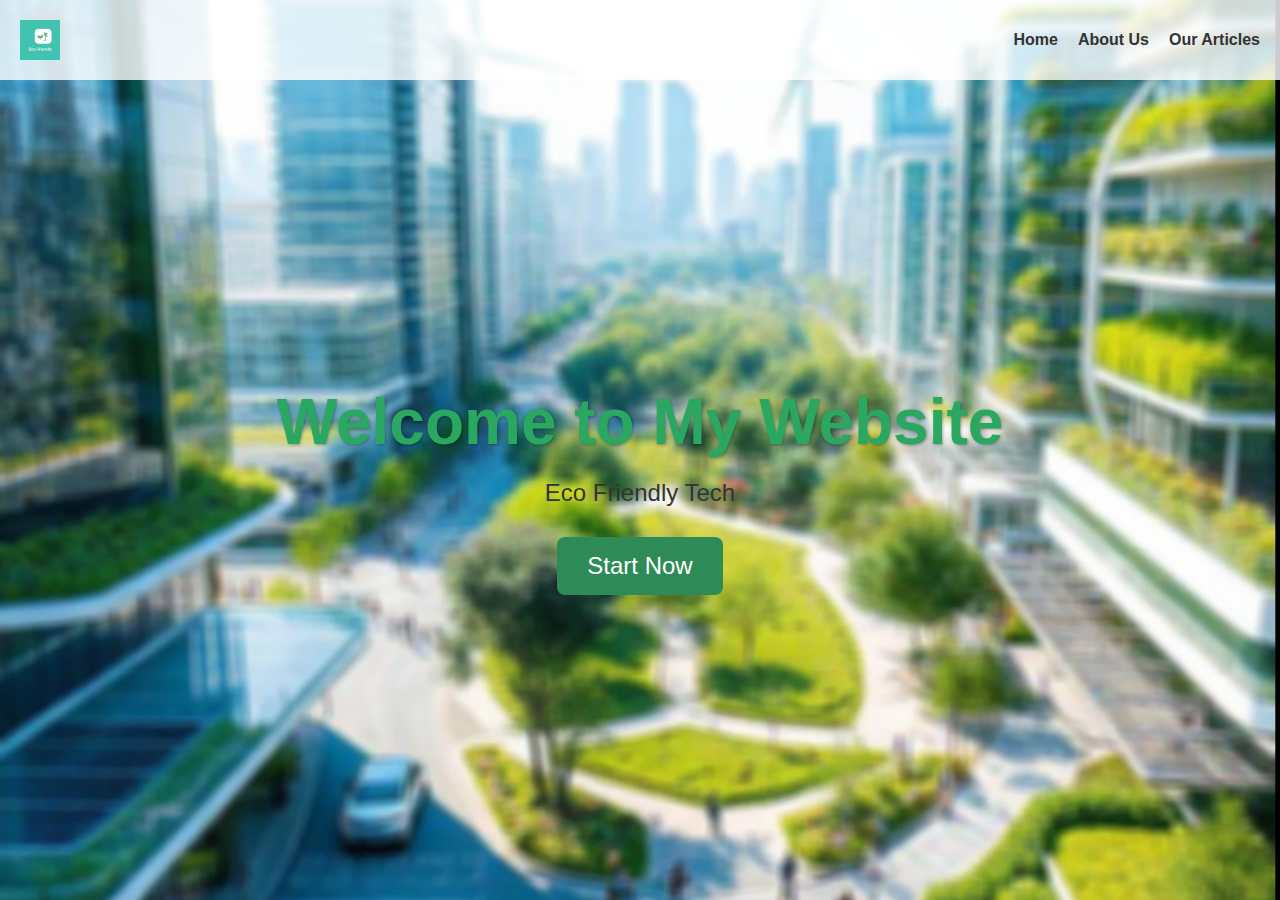
<file: index.html>
<!DOCTYPE html>
<html lang="en">
<head>
    <meta charset="UTF-8">
    <meta name="viewport" content="width=device-width, initial-scale=1.0">
    <title>Eco Friendly Tech</title>
    <style>
        /* Reset default margins */
        body, html {
            margin: 0;
            padding: 0;
            height: 100%;
        }
        
        /* Background styling */
        body {
            background-image: url('bg2.png');
            background-size: cover;
            background-position: center;
            background-attachment: fixed;
            font-family: Arial, sans-serif;
        }
        
        /* Navigation bar */
        nav {
            display: flex;
            justify-content: space-between;
            align-items: center;
            padding: 20px;
            background-color: rgba(255,255,255,0.8); /* Slightly transparent */
        }
        
        nav ul {
            display: flex;
            list-style: none;
            gap: 20px;
            margin: 0;
            padding: 0;
        }
        
        nav a {
            text-decoration: none;
            color: #333;
            font-weight: bold;
        }
        
        /* Main content - perfectly centered */
        main {
            display: flex;
            flex-direction: column;
            justify-content: center;
            align-items: center;
            height: calc(100vh - 80px); /* Full height minus nav */
            text-align: center;
        }
        
        /* Big welcome text */
        h1 {
            font-size: 4rem; /* Very large size */
            margin: 0 0 20px 0;
            color: rgb(42, 167, 96); /* Green color */
            text-shadow: 1px 1px 3px rgba(0,0,0,0.3);
        }
        
        /* Subtitle */
        p {
            font-size: 1.5rem;
            margin: 0 0 30px 0;
            color: #333;
        }
        
        /* Big button */
        .start-button {
            display: inline-block;
            padding: 15px 30px;
            background-color: #2E8B57;
            color: white;
            text-decoration: none;
            font-size: 1.5rem;
            border-radius: 8px;
            transition: background-color 0.3s;
        }
        
        .start-button:hover {
            background-color: #3CB371; /* Lighter green on hover */
        }
    </style>
</head>
<body>
    <nav>
        <img src="Logo.jpg" alt="Eco Friendly Tech" class="logo" height="40">
        <ul>
            <li><a href="index.html">Home</a></li>
            <li><a href="about.html">About Us</a></li>
            <li><a href="Articles.html">Our Articles</a></li>
        </ul>
    </nav>
    
    <main>
        <h1>Welcome to My Website</h1>
        <p>Eco Friendly Tech</p>
        <a href="Articles.html" class="start-button">Start Now</a>
    </main>
</body>
</html>
</file>
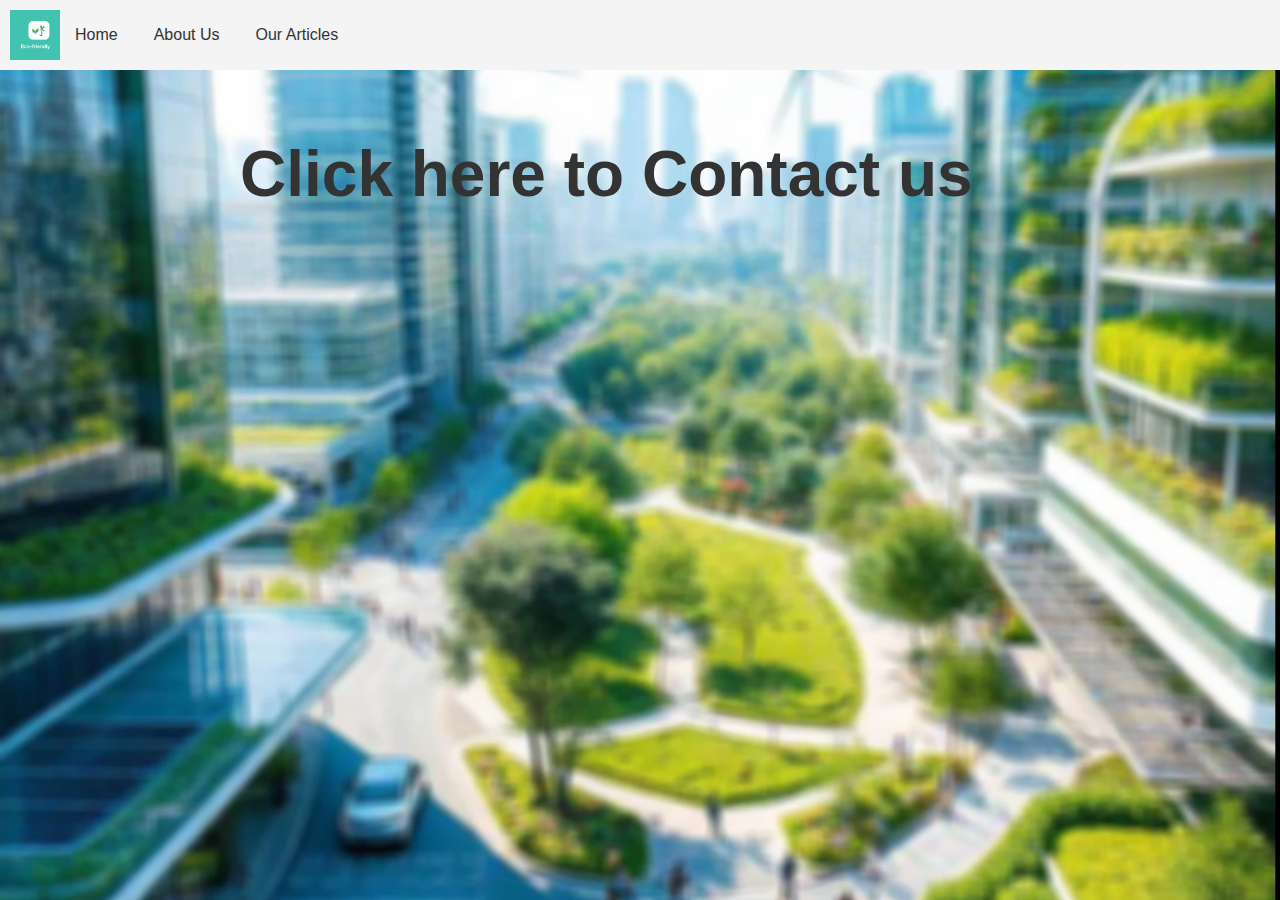
<file: about.html>
<!DOCTYPE html>
<html lang="en">
<head>
    <meta charset="UTF-8">
    <meta name="viewport" content="width=device-width, initial-scale=1.0">
    <title>My Website - About Us</title>
    <link rel="stylesheet" href="style.css">
    <style>
        /* Add this if you're not using style.css */
        main h1 a {
            font-size: 2em; /* 2x bigger */
            text-decoration: none; /* Optional: removes underline */
            color: inherit; /* Keeps original color */
        }
    </style>
</head>
<body background="bg2.png">
    <nav>
        <img src="Logo.jpg" alt="Eco Friendly Tech" class="logo">
        <ul>
            <li><a href="index.html">Home</a></li>
            <li><a href="about.html">About Us</a></li>
            <li><a href="Articles.html">Our Articles</a></li>
        </ul>
    </nav>
    
    <main>
        <h1><a href="Contact.html">Click here to Contact us</a></h1>
    </main>
</body>
</html>
</file>
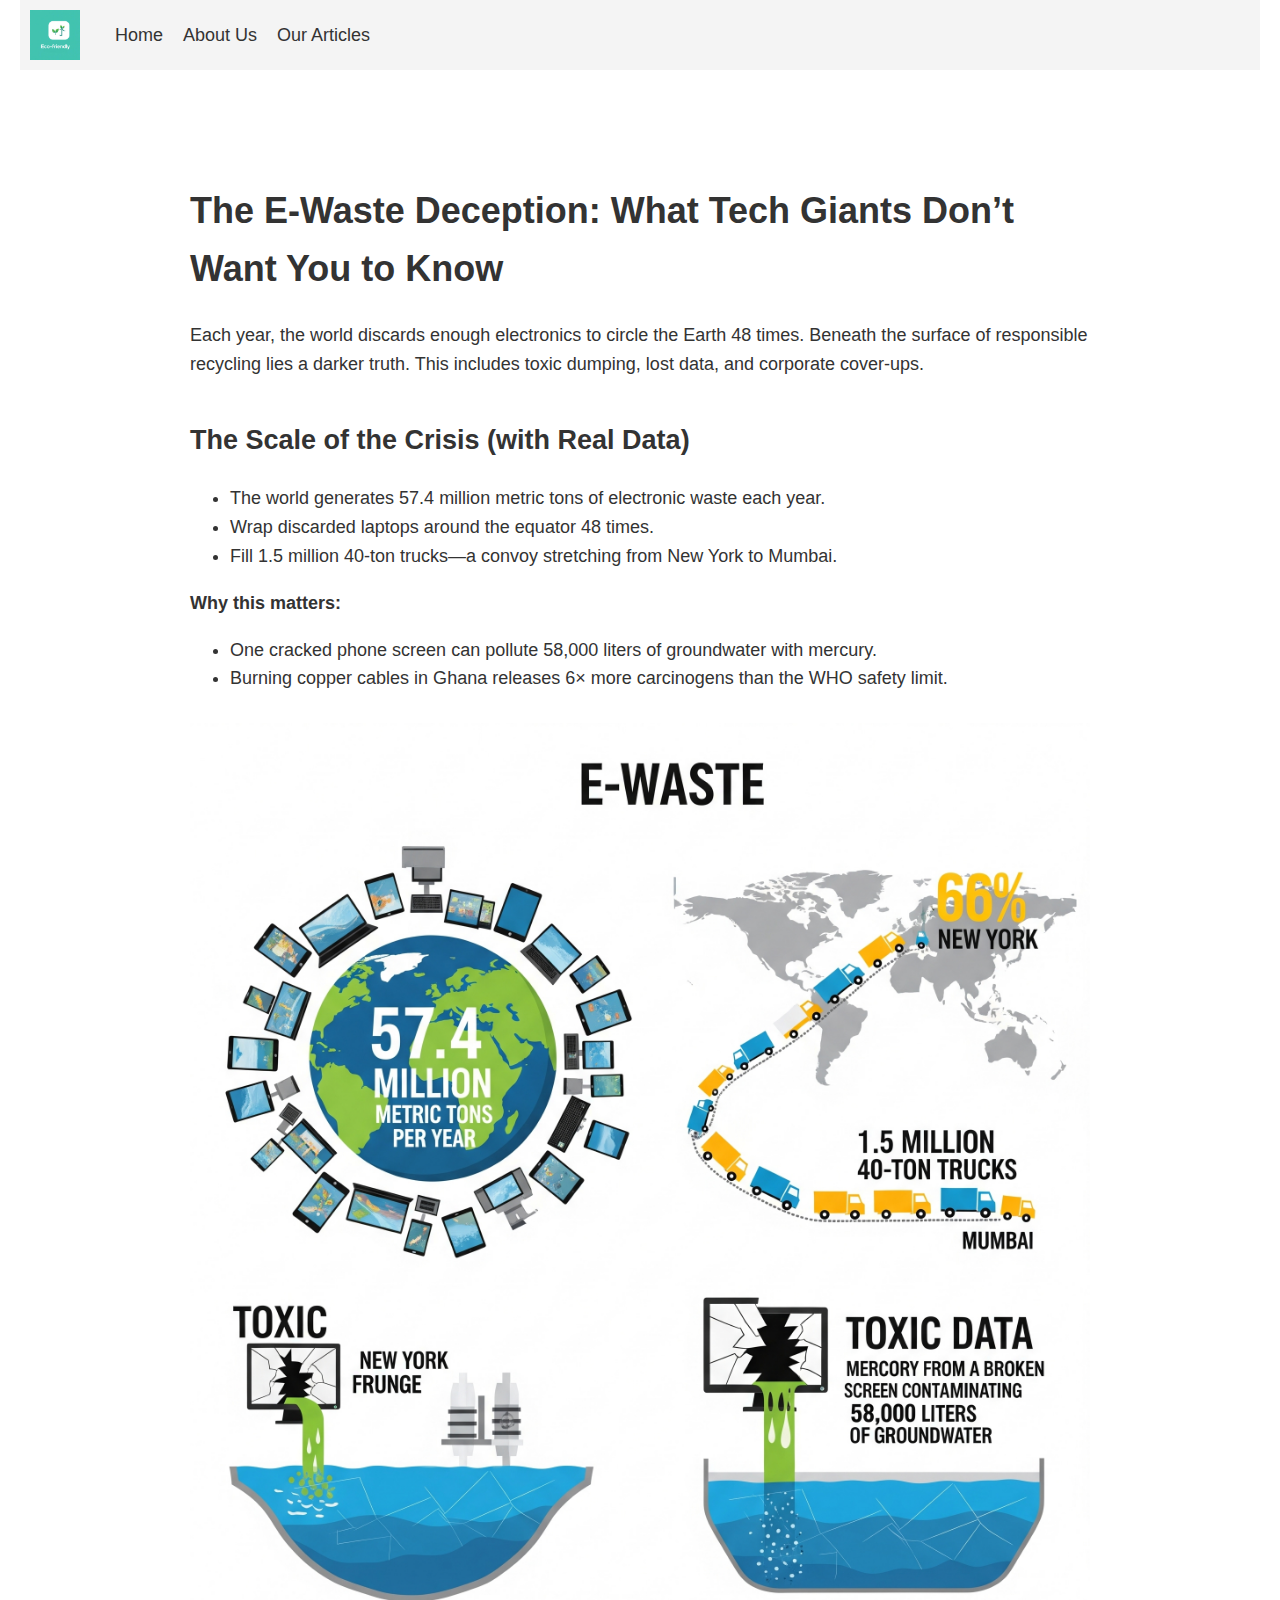
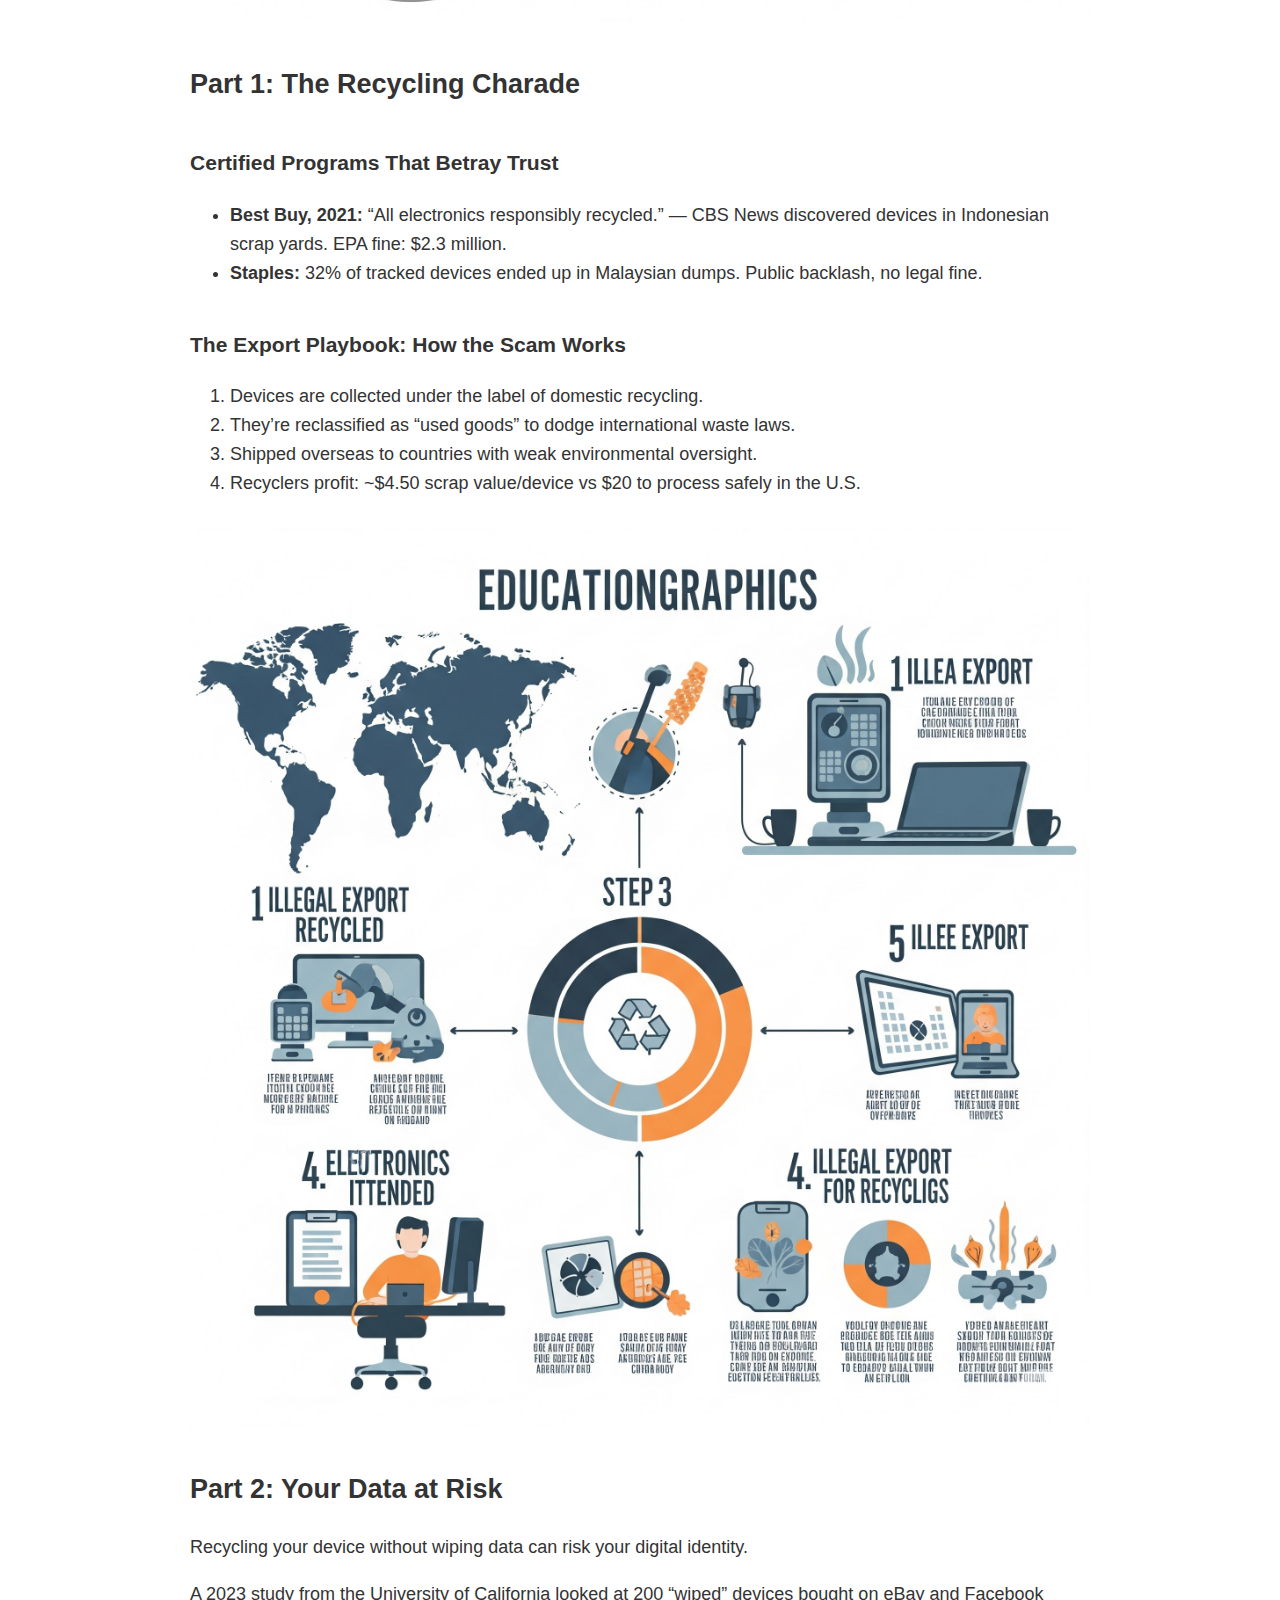
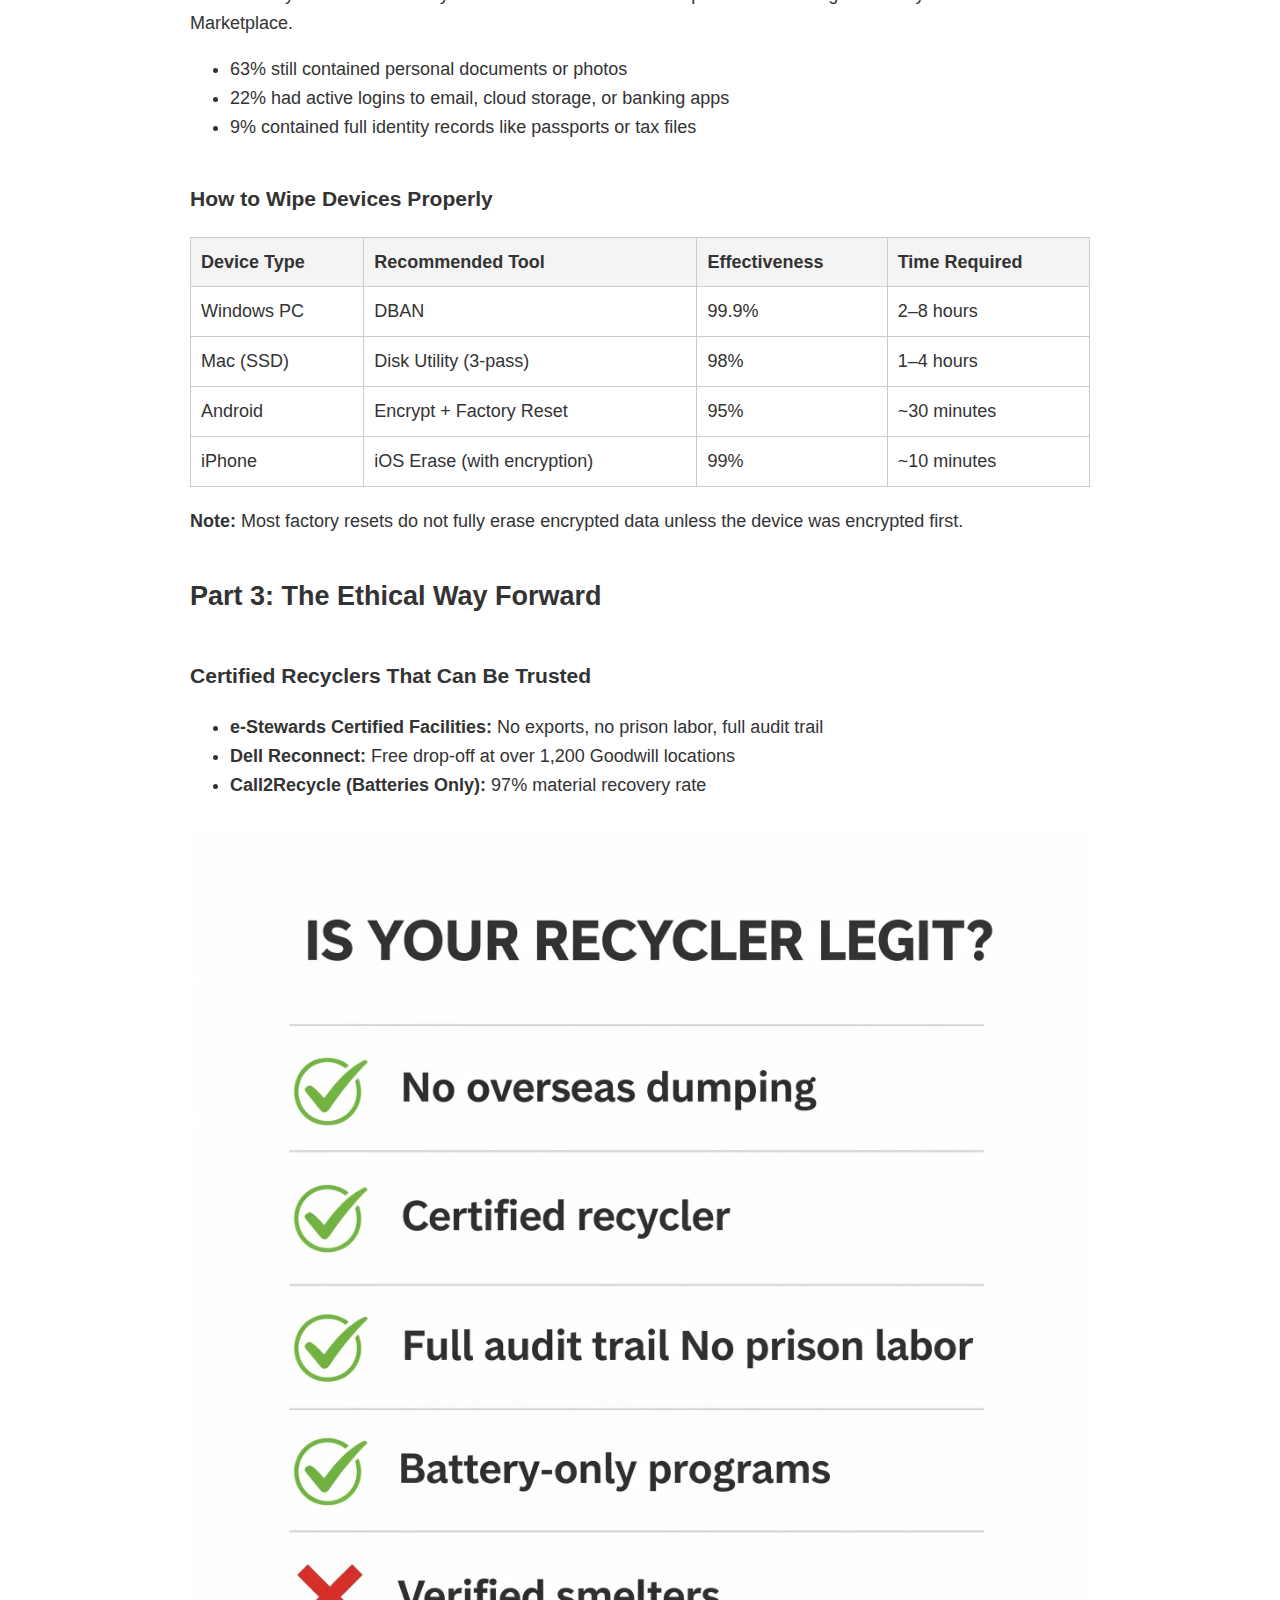
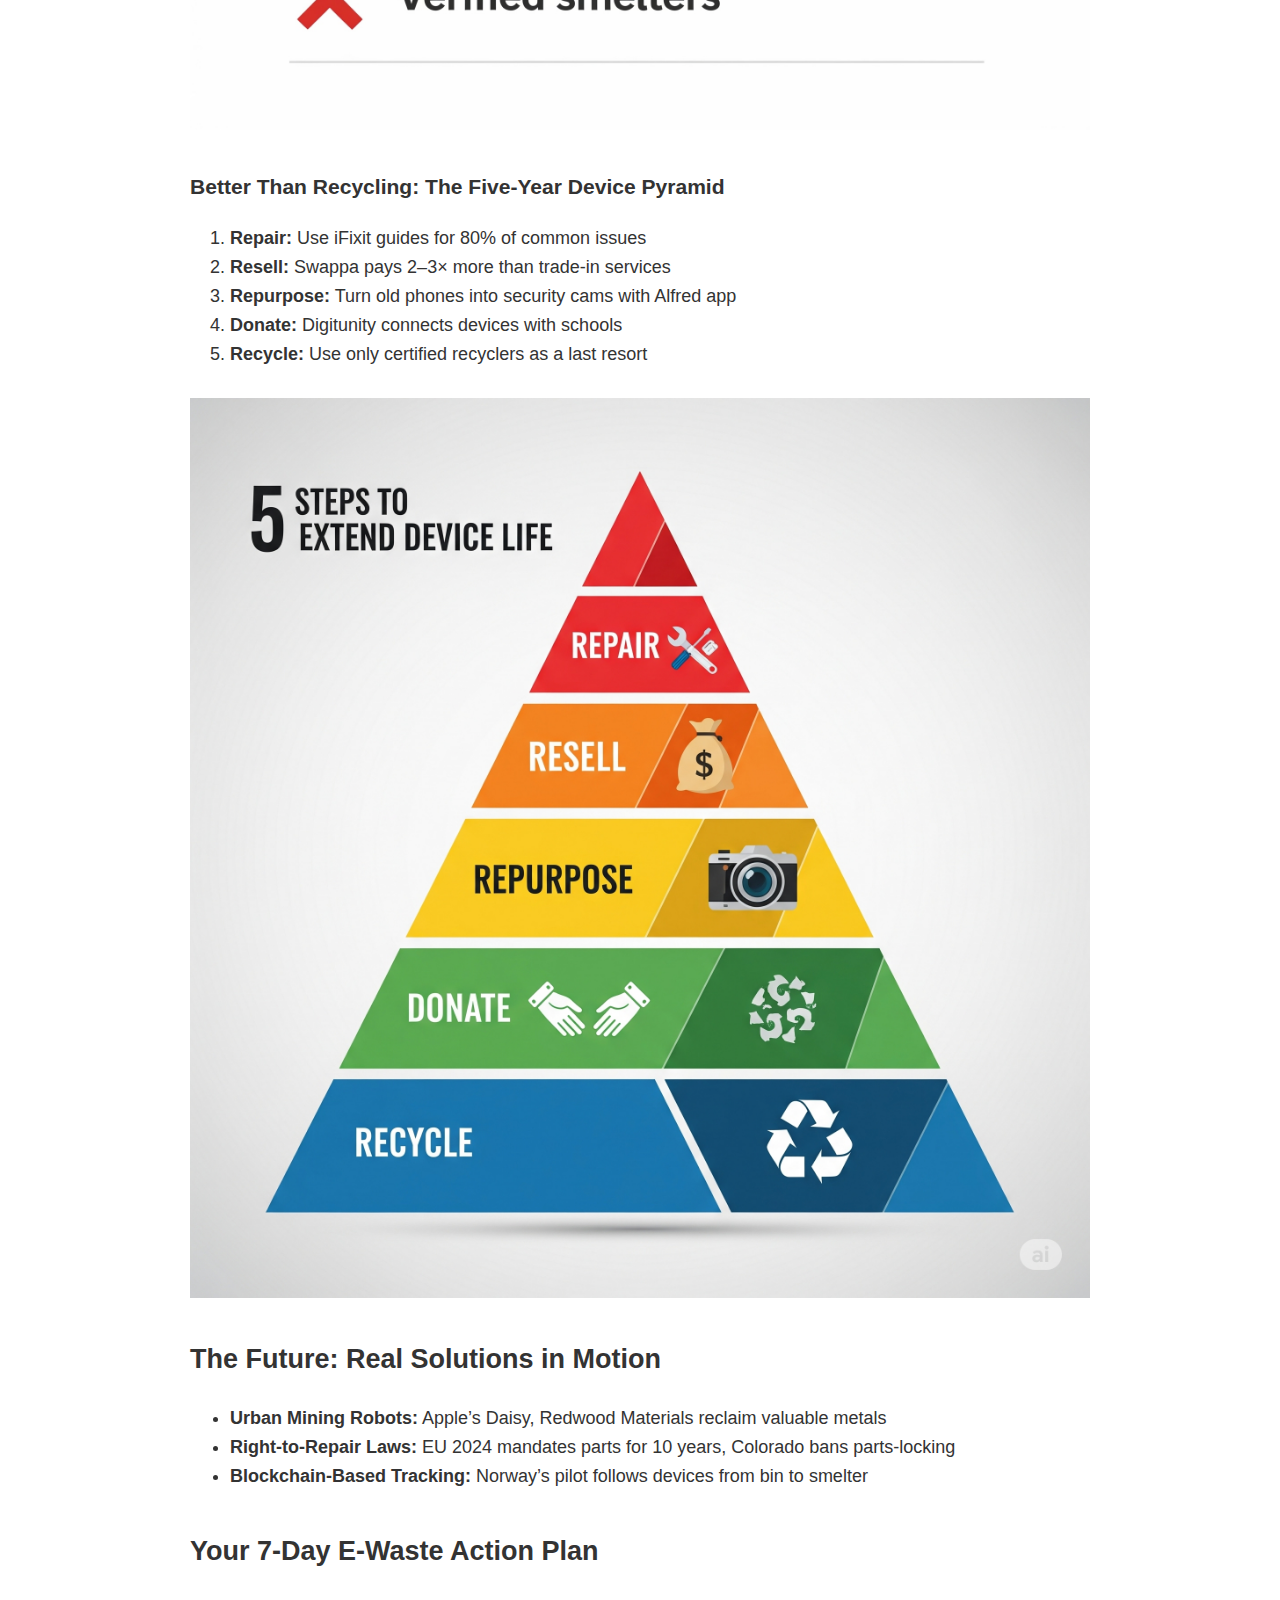
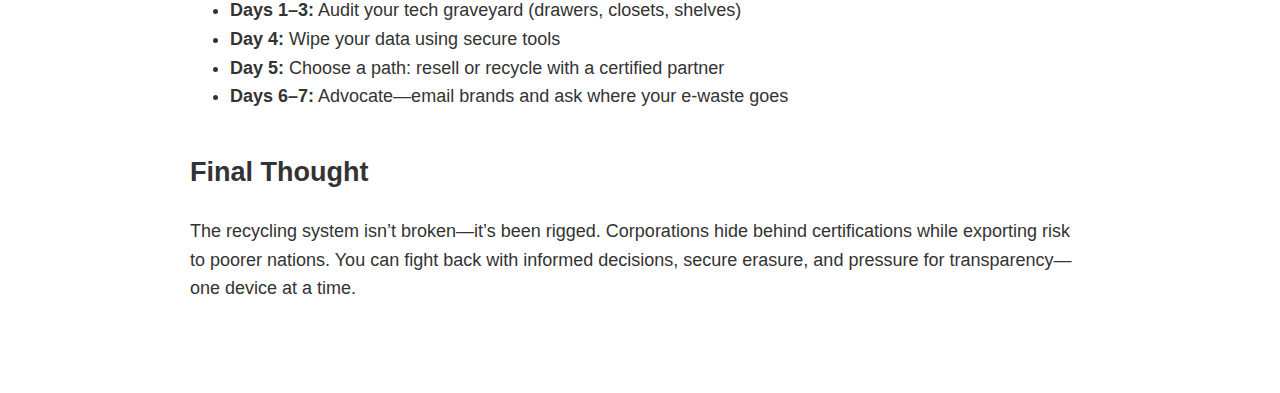
<file: Articles.html>
<!DOCTYPE html>
<html lang="en">
<head>
  <meta charset="UTF-8" />
  <meta name="viewport" content="width=device-width, initial-scale=1.0" />
  <title>The E-Waste Deception</title>
  <link rel="stylesheet" href="style.css" />
  
  
  <style>
    body {
      font-size: 18px;
      line-height: 1.6;
      font-family: Arial, sans-serif;
      margin: 0;
      padding: 0 20px;
    }
    nav {
      background-color: #f4f4f4;
      padding: 10px;
    }
    nav img.logo {
      height: 50px;
      vertical-align: middle;
    }
    nav ul {
      list-style: none;
      display: inline-block;
      margin-left: 20px;
      padding: 0;
    }
    nav ul li {
      display: inline;
      margin-right: 15px;
    }
    main {
      max-width: 900px;
      margin: 40px auto;
    }
    img.infographic {
      max-width: 100%;
      height: auto;
      margin: 30px 0;
      display: block;
    }
    table {
      width: 100%;
      border-collapse: collapse;
      margin: 20px 0;
    }
    table th, table td {
      border: 1px solid #ccc;
      padding: 10px;
      text-align: left;
    }
    table th {
      background-color: #f4f4f4;
    }
    h1, h2, h3 {
      margin-top: 40px;
    }
  </style>
</head>

<body>
  <nav>
    <img src="Logo.jpg" alt="Eco Friendly Tech" class="logo" />
    <ul>
      <li><a href="index.html">Home</a></li>
      <li><a href="about.html">About Us</a></li>
      <li><a href="Articles.html">Our Articles</a></li>
    </ul>
  </nav>

  <main>
    <section>
      <h1>The E-Waste Deception: What Tech Giants Don’t Want You to Know</h1>
      <p>Each year, the world discards enough electronics to circle the Earth 48 times. Beneath the surface of responsible recycling lies a darker truth. This includes toxic dumping, lost data, and corporate cover-ups.</p>

      <h2>The Scale of the Crisis (with Real Data)</h2>
      <ul>
        <li>The world generates 57.4 million metric tons of electronic waste each year.</li>
        <li>Wrap discarded laptops around the equator 48 times.</li>
        <li>Fill 1.5 million 40-ton trucks—a convoy stretching from New York to Mumbai.</li>
      </ul>
      <p><strong>Why this matters:</strong></p>
      <ul>
        <li>One cracked phone screen can pollute 58,000 liters of groundwater with mercury.</li>
        <li>Burning copper cables in Ghana releases 6× more carcinogens than the WHO safety limit.</li>
      </ul>
      <img src="image 1.png" alt="E-Waste Crisis Infographic" class="infographic" />

      <h2>Part 1: The Recycling Charade</h2>
      <h3>Certified Programs That Betray Trust</h3>
      <ul>
        <li><strong>Best Buy, 2021:</strong> “All electronics responsibly recycled.” — CBS News discovered devices in Indonesian scrap yards. EPA fine: $2.3 million.</li>
        <li><strong>Staples:</strong> 32% of tracked devices ended up in Malaysian dumps. Public backlash, no legal fine.</li>
      </ul>

      <h3>The Export Playbook: How the Scam Works</h3>
      <ol>
        <li>Devices are collected under the label of domestic recycling.</li>
        <li>They’re reclassified as “used goods” to dodge international waste laws.</li>
        <li>Shipped overseas to countries with weak environmental oversight.</li>
        <li>Recyclers profit: ~$4.50 scrap value/device vs $20 to process safely in the U.S.</li>
      </ol>
      <img src="image 2.png" alt="Export Playbook Infographic" class="infographic" />

      <h2>Part 2: Your Data at Risk</h2>
      <p>Recycling your device without wiping data can risk your digital identity.</p>
      <p>A 2023 study from the University of California looked at 200 “wiped” devices bought on eBay and Facebook Marketplace.</p>
      <ul>
        <li>63% still contained personal documents or photos</li>
        <li>22% had active logins to email, cloud storage, or banking apps</li>
        <li>9% contained full identity records like passports or tax files</li>
      </ul>

      <h3>How to Wipe Devices Properly</h3>
      <table>
        <thead>
          <tr>
            <th>Device Type</th>
            <th>Recommended Tool</th>
            <th>Effectiveness</th>
            <th>Time Required</th>
          </tr>
        </thead>
        <tbody>
          <tr><td>Windows PC</td><td>DBAN</td><td>99.9%</td><td>2–8 hours</td></tr>
          <tr><td>Mac (SSD)</td><td>Disk Utility (3-pass)</td><td>98%</td><td>1–4 hours</td></tr>
          <tr><td>Android</td><td>Encrypt + Factory Reset</td><td>95%</td><td>~30 minutes</td></tr>
          <tr><td>iPhone</td><td>iOS Erase (with encryption)</td><td>99%</td><td>~10 minutes</td></tr>
        </tbody>
      </table>
      <p><strong>Note:</strong> Most factory resets do not fully erase encrypted data unless the device was encrypted first.</p>

      <h2>Part 3: The Ethical Way Forward</h2>
      <h3>Certified Recyclers That Can Be Trusted</h3>
      <ul>
        <li><strong>e-Stewards Certified Facilities:</strong> No exports, no prison labor, full audit trail</li>
        <li><strong>Dell Reconnect:</strong> Free drop-off at over 1,200 Goodwill locations</li>
        <li><strong>Call2Recycle (Batteries Only):</strong> 97% material recovery rate</li>
      </ul>
      <img src="image 3.png" alt="Recycler Legitimacy Checklist" class="infographic" />

      <h3>Better Than Recycling: The Five-Year Device Pyramid</h3>
      <ol>
        <li><strong>Repair:</strong> Use iFixit guides for 80% of common issues</li>
        <li><strong>Resell:</strong> Swappa pays 2–3× more than trade-in services</li>
        <li><strong>Repurpose:</strong> Turn old phones into security cams with Alfred app</li>
        <li><strong>Donate:</strong> Digitunity connects devices with schools</li>
        <li><strong>Recycle:</strong> Use only certified recyclers as a last resort</li>
      </ol>
      <img src="image 4.png" alt="Five-Year Device Pyramid Infographic" class="infographic" />

      <h2>The Future: Real Solutions in Motion</h2>
      <ul>
        <li><strong>Urban Mining Robots:</strong> Apple’s Daisy, Redwood Materials reclaim valuable metals</li>
        <li><strong>Right-to-Repair Laws:</strong> EU 2024 mandates parts for 10 years, Colorado bans parts-locking</li>
        <li><strong>Blockchain-Based Tracking:</strong> Norway’s pilot follows devices from bin to smelter</li>
      </ul>

      <h2>Your 7-Day E-Waste Action Plan</h2>
      <ul>
        <li><strong>Days 1–3:</strong> Audit your tech graveyard (drawers, closets, shelves)</li>
        <li><strong>Day 4:</strong> Wipe your data using secure tools</li>
        <li><strong>Day 5:</strong> Choose a path: resell or recycle with a certified partner</li>
        <li><strong>Days 6–7:</strong> Advocate—email brands and ask where your e-waste goes</li>
      </ul>

      <h2>Final Thought</h2>
      <p>The recycling system isn’t broken—it’s been rigged. Corporations hide behind certifications while exporting risk to poorer nations. You can fight back with informed decisions, secure erasure, and pressure for transparency—one device at a time.</p>
    </section>
  </main>
</body>
</html>
</file>
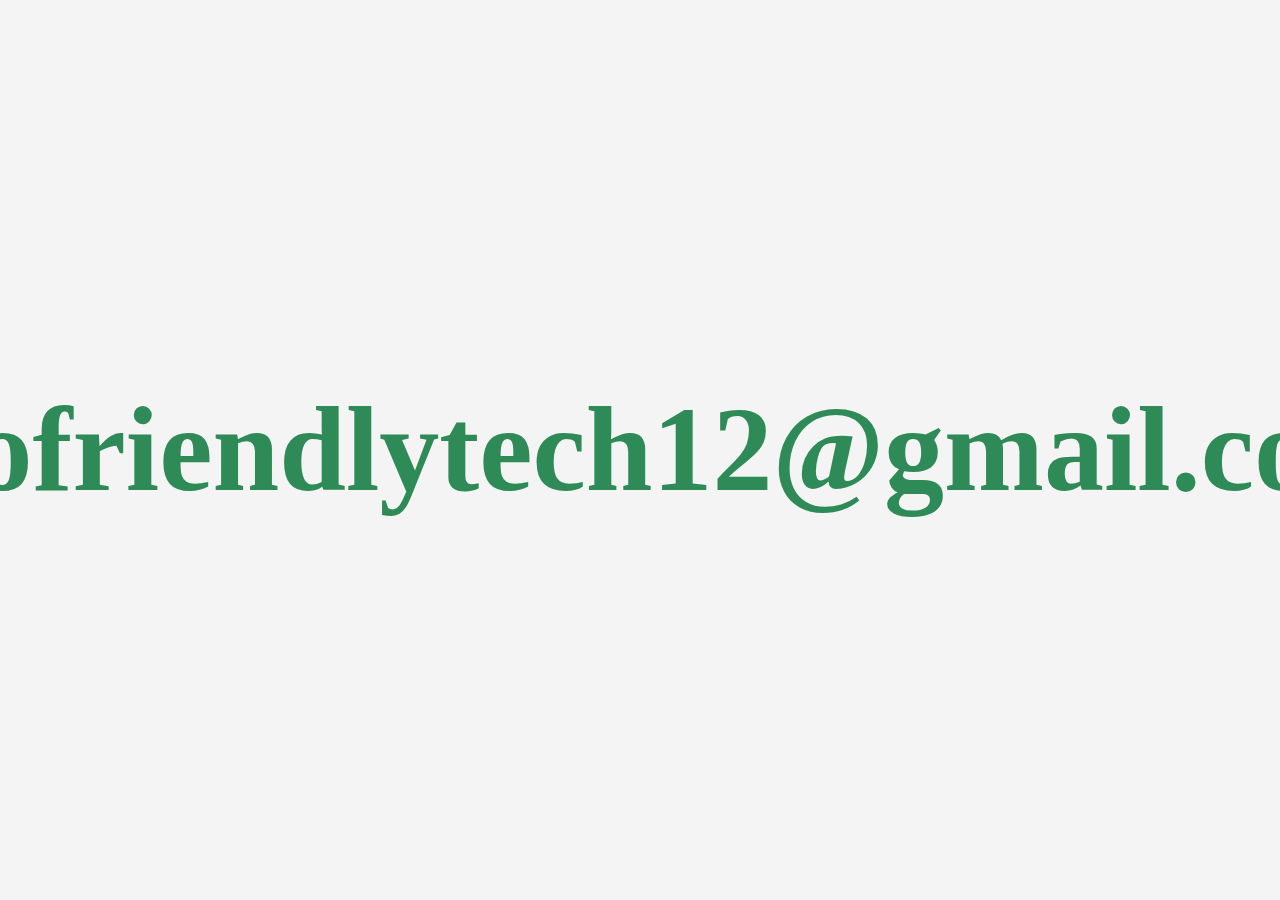
<file: Contact.html>
<!DOCTYPE html>
<html lang="en">
<head>
    <meta charset="UTF-8">
    <meta name="viewport" content="width=device-width, initial-scale=1.0">
    <title>My Website - Privacy</title>
    <style>
        body {
            margin: 0;
            height: 100vh;
            display: flex;
            justify-content: center;
            align-items: center;
            flex-direction: column;
            background: #f4f4f4;
        }
        .main-text {
            color: #2E8B57;
            font-size: 7.5rem; /* Tripled from 2.5rem */
            text-align: center;
            margin: 10px 0;
        }
        .secondary-text {
            color: #FF6347;
            font-size: 4.5rem; /* Tripled from 1.5rem */
            text-align: center;
        }
    </style>
</head>
<body>
    <h1 class="main-text">ecofriendlytech12@gmail.com</h1>
</body>
</html>
</file>
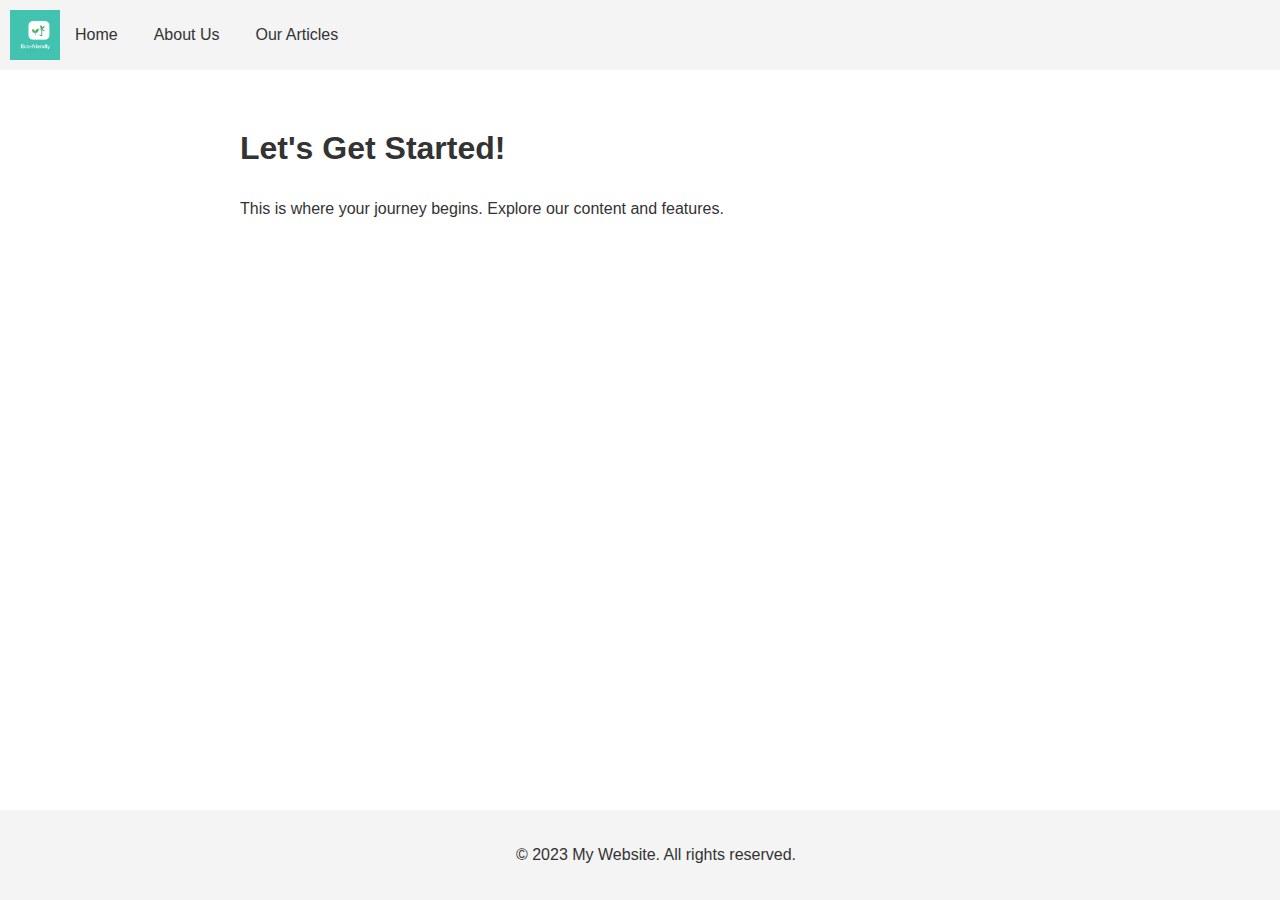
<file: start.html>
<!DOCTYPE html>
<html lang="en">
<head>
    <meta charset="UTF-8">
    <meta name="viewport" content="width=device-width, initial-scale=1.0">
    <title>My Website - Start Page</title>
    <link rel="stylesheet" href="style.css">
</head>
<body>
    
    <nav>
        <img src="Logo.jpg"
        alt="Eco Friendly Tech"
        class="logo">
        <ul>
            <li><a href="index.html">Home</a></li>
            <li><a href="about.html">About Us</a></li>
            <li><a href="Articles.html">Our Articles</a></li>
        </ul>
    </nav>
    
    <main>
        <h1>Let's Get Started!</h1>
        <p>This is where your journey begins. Explore our content and features.</p>
    </main>
    
    <footer>
        <p>&copy; 2023 My Website. All rights reserved.</p>
    </footer>
</body>
</html>
</file>
<file: style.css>
/* General Styles */
body {
    font-family: Arial, sans-serif;
    line-height: 1.6;
    margin: 0;
    padding: 0;
    color: #333;
    background-repeat: no-repeat;
    background-position: center;
    background-attachment: fixed;
    background-size: cover;
}

nav {
    background-color: #333;
    padding: 1rem;
}

nav ul {
    list-style: none;
    padding: 0;
    margin: 0;
    display: flex;
}

nav ul li {
    margin-right: 1rem;
}

nav ul li a {
    color: white;
    text-decoration: none;
}

nav ul li a:hover {
    text-decoration: underline;
}

main {
    padding: 2rem;
    max-width: 800px;
    margin: 0 auto;
}

footer {
    background-color: #f4f4f4;
    text-align: center;
    padding: 1rem;
    position: fixed;
    bottom: 0;
    width: 100%;
}

/* Start Button Styles */
.button-container {
    text-align: center;
    margin: 2rem 0;
}

.start-button {
    display: inline-block;
    padding: 1rem 2rem;
    background-color: #4CAF50;
    color: white;
    text-decoration: none;
    border-radius: 5px;
    font-size: 1.2rem;
    transition: background-color 0.3s;
}

.start-button:hover {
    background-color: #45a049;
}
.logo {
    height: 50px; 
    margin-right: 15px;
    vertical-align: middle;
  }
  nav {
    display: flex;
    align-items: center;
    padding: 10px;
    background-color: #f4f4f4;
  }
  nav ul {
    list-style: none;
    display: flex;
    gap: 20px;
  }
  nav ul li a {
    text-decoration: none;
    color: #333;
  }}
  
  .logo-link {
    display: inline-block; /* Prevents spacing issues */
  }
  
  /* Optional: Add hover effect */
  .logo:hover {
    opacity: 0.8;
  }

  .container {
    display: flex;
    gap: 30px;
    padding: 20px;
  }
  
  .sidebar {
    width: 250px;
    flex-shrink: 0;
    background: #f9f9f9;
    padding: 15px;
    border-right: 1px solid #ccc;
  }
  
  .sidebar table {
    width: 100%;
    border-collapse: collapse;
  }
  
  .sidebar td {
    padding: 8px 0;
  }
  
  .sidebar a {
    text-decoration: none;
    color: #0077cc;
  }
  
  .sidebar a:hover {
    text-decoration: underline;
  }
  
  .content {
    flex-grow: 1;
  }
  .sidebar {
  width: 250px;
  flex-shrink: 0;
  background: #f9f9f9;
  padding: 15px;
  border-right: 1px solid #ccc;

  /* Make it sticky */
  position: sticky;
  top: 20px;
  height: fit-content;
  
}
</file>
